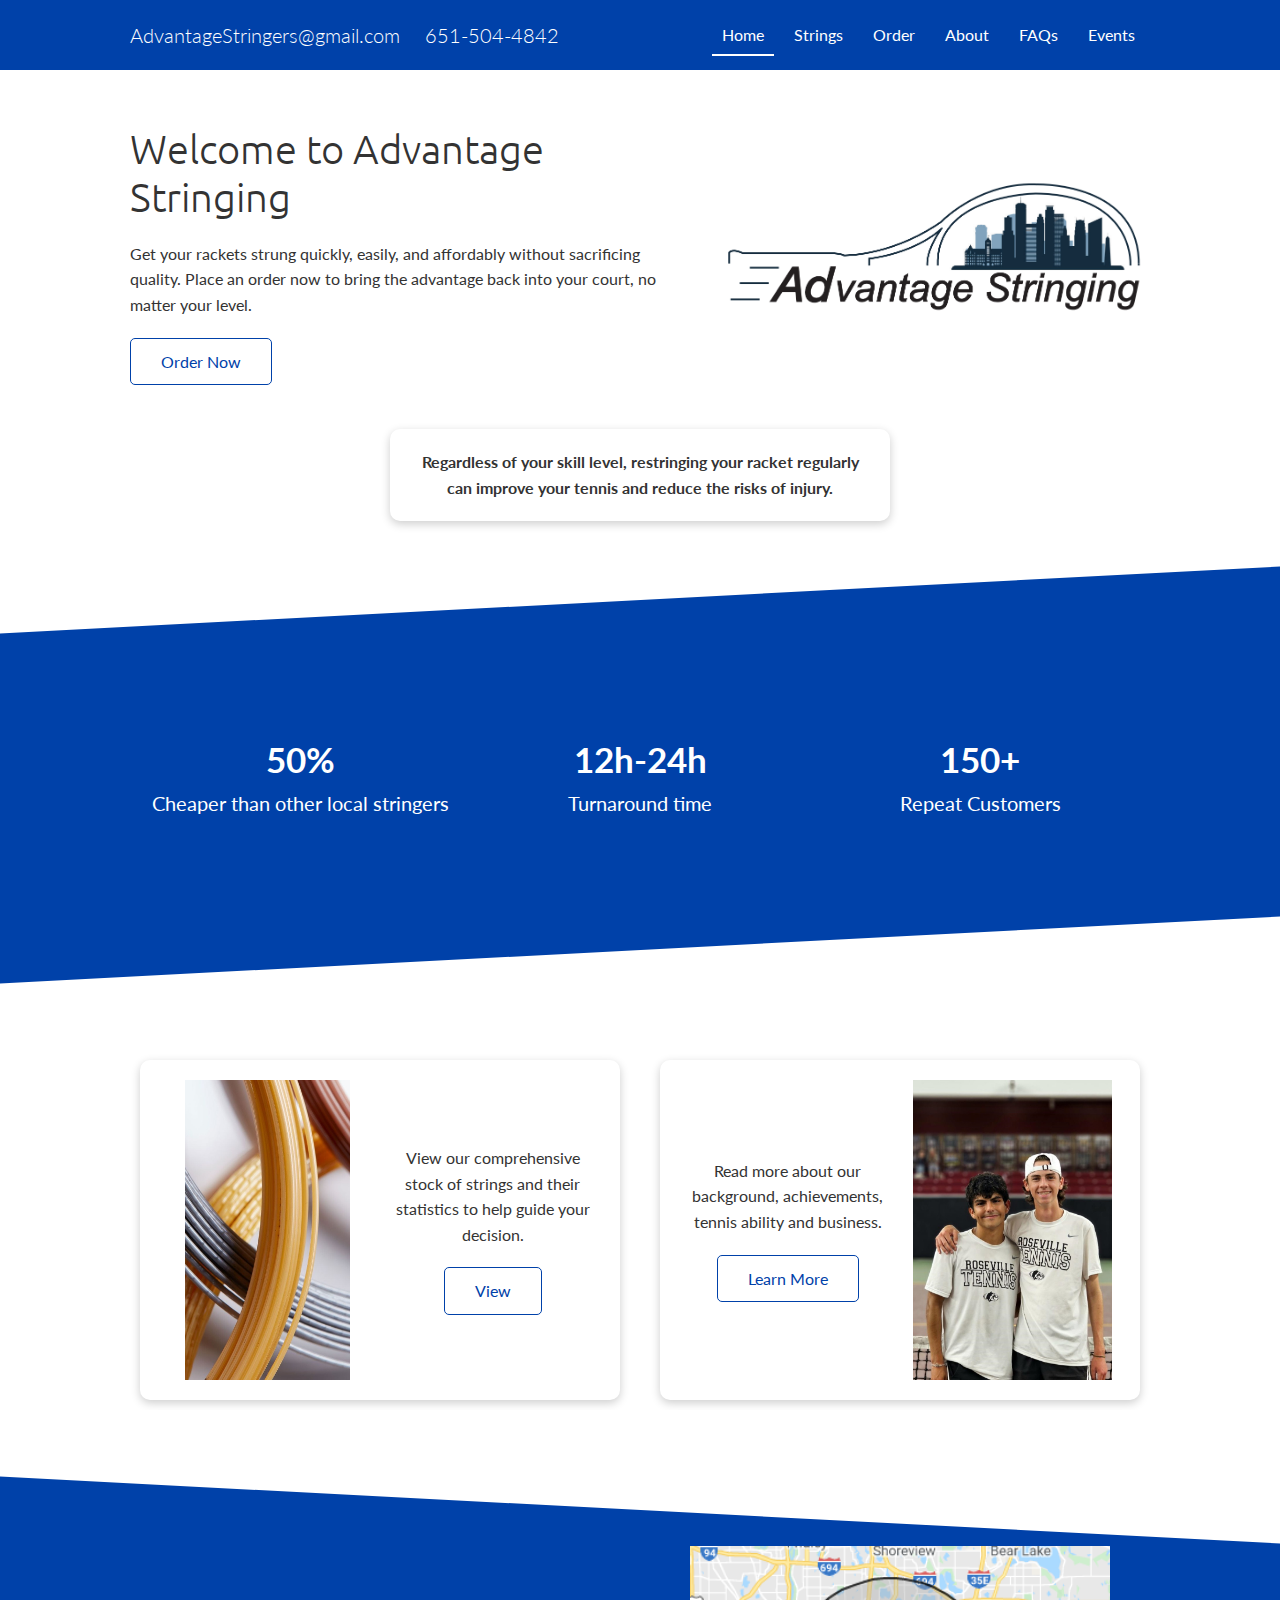
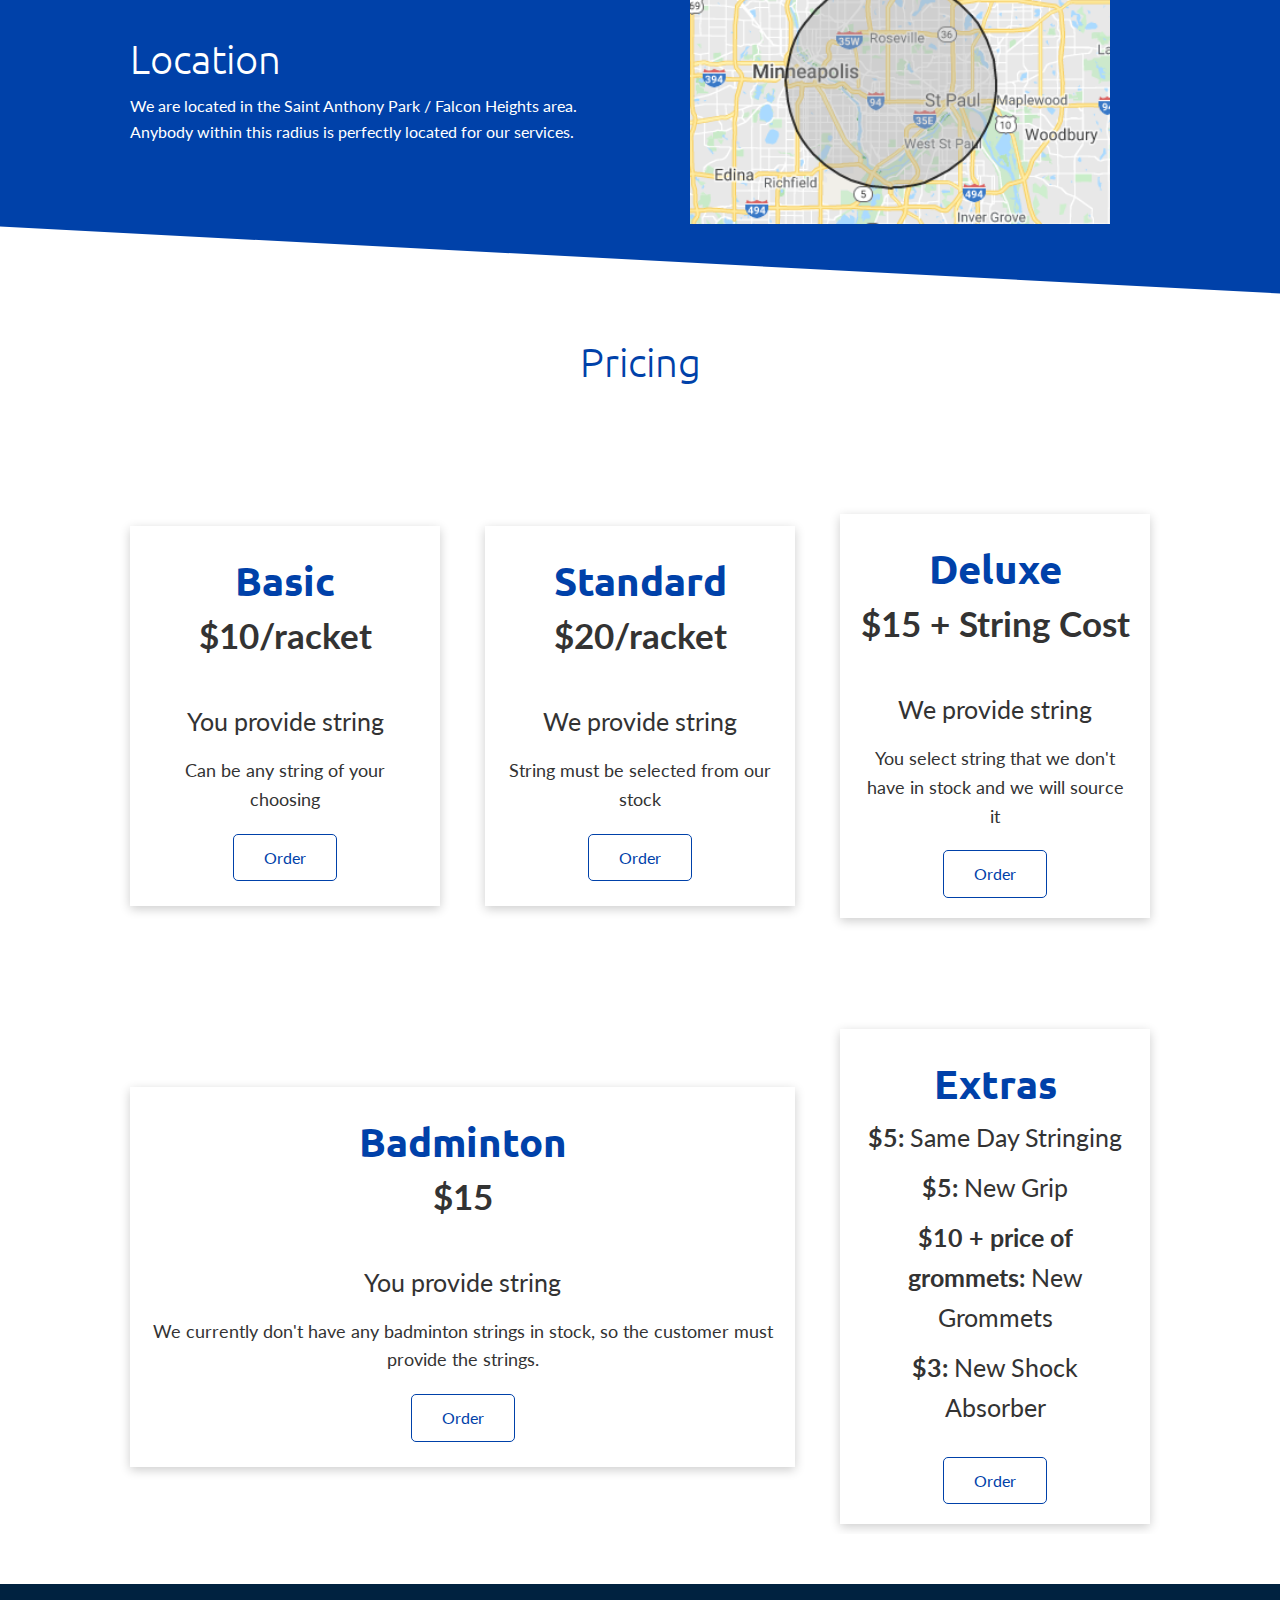
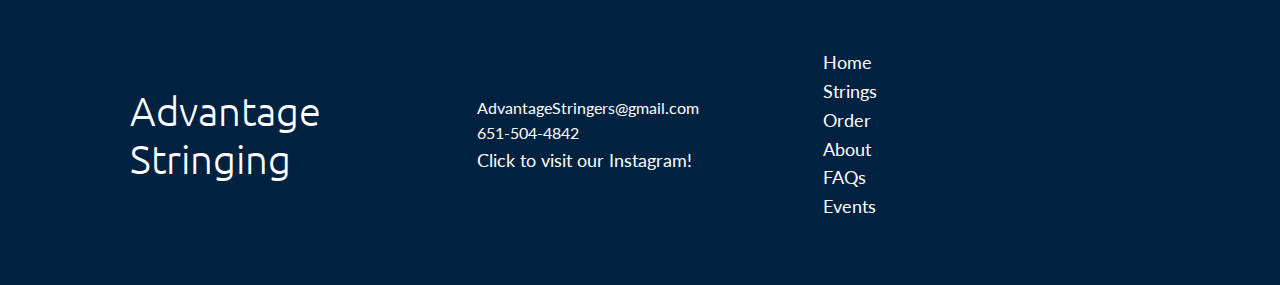
<file: index.html>
<!DOCTYPE html>
<html lang="en"> 
<head>
    <meta charset="UTF-8">
    <meta http-equiv="X-UA-Compatible" content="IE=edge">
    <meta name="viewport" content="width=device-width, initial-scale=1.0">
    <script async src="https://www.googletagmanager.com/gtag/js?id=G-WM0WZB3LWZ"></script>
    <script>
        window.dataLayer = window.dataLayer || [];
        function gtag(){dataLayer.push(arguments);}
        gtag('js', new Date());
        gtag('config', 'G-WM0WZB3LWZ');
    </script>
    <link rel="stylesheet" href="https://cdnjs.cloudflare.com/ajax/libs/font-awesome/5.15.1/css/all.min.css" integrity="sha512-+4zCK9k+qNFUR5X+cKL9EIR+ZOhtIloNl9GIKS57V1MyNsYpYcUrUeQc9vNfzsWfV28IaLL3i96P9sdNyeRssA==" crossorigin="anonymous" />
    <link href="https://fonts.googleapis.com/css2?family=Lato:wght@300&display=swap" rel="stylesheet">
    <link href="https://fonts.googleapis.com/css2?family=Ubuntu:wght@700&display=swap" rel="stylesheet">
    <link rel="stylesheet" href="final_styles.css">
    <link rel="icon" href="Images/favicon.png">
    <title>Advantage Stringing</title>
</head>
<body>
    <!-- Navbar -->
    <div class="navbar">
        <div class="container flex">
            <div class="logo">
                <div class="menu-wrap">
                    <input type="checkbox" class="toggler">
                    <div class="hamburger"><div></div></div>
                    <div class="menu">
                        <div>
                            <div>
                                <ul>
                                    <li><a href="index.html" class="underlined">Home</a></li>
                                    <li><a href="strings.html">Strings</a></li>
                                    <li><a href="order.html">Order</a></li>
                                    <li><a href="about.html">About</a></li>
                                    <li><a href="faqs.html">FAQs</a></li>
                                    <li><a href="tournaments.html">Events</a></li>
                                </ul>
                            </div>
                        </div>
                    </div>
                </div>
                <h1 class="logo-text large-font">AdvantageStringers@gmail.com</h1>
                <h1 class="logo-text large-font">651-504-4842</h1>
            </div>
            <nav>
                <ul>
                    <li><a href="index.html" class="underlined">Home</a></li>
                    <li><a href="strings.html">Strings</a></li>
                    <li><a href="order.html">Order</a></li>
                    <li><a href="about.html">About</a></li>
                    <li><a href="faqs.html">FAQs</a></li>
                    <li><a href="tournaments.html">Events</a></li>
                </ul>
            </nav>
        </div>
    </div>

    <!-- Showcase -->
    <section class="showcase">
        <div class="container grid">
            <div class="showcase-text">
                <h1 class="large-font">Welcome to Advantage Stringing</h1>
                <p class="change-text">Get your rackets strung quickly, easily, and affordably without sacrificing quality. Place an order now to bring the advantage back into your court, no matter your level.</p>
                <a href="order.html" class="blue-outline-button">Order Now</a>
            </div>
            <img src="Images/advantagelogo.png" alt="Logo Image">
        </div>
    </section>

    <!-- Blurb -->
    <section class="blurb">
        <div class="container flex">
            <div class="blurb-wrapper card centered">
                <p><b>Regardless of your skill level, restringing your racket regularly can improve your tennis and reduce the risks of injury.</b></p>
            </div>
        </div>
    </section>

    <div class="spacer"></div>

    <!-- Stats -->
    <section class="stats-container">
        <div class="container flex stats-text">
            <div class="stat-container">
                <div class="flex">
                    <i class="fas fa-tags fa-3x"></i>
                </div>
                <h3>50%</h3>
                <p class="text-secondary">Cheaper than other local stringers</p>
            </div>
            <div class="stat-container">
                <div class="flex">
                    <i class="fas fa-history fa-3x"></i>
                </div>
                <h3>12h-24h</h3>
                <p class="text-secondary">Turnaround time</p>
            </div>
            <div class="stat-container">
                <div class="flex">
                    <i class="fas fa-people-arrows fa-3x"></i>
                </div>
                <h3>150+</h3>
                <p class="text-secondary change-text">Repeat Customers</p>
            </div>
        </div>
    </section>
    
    <div class="spacer"></div>
    <div class="spacer"></div>

    <!-- Strings / About Us Showcase -->

    <section class="pages-showcase">
        <div class="container grid">
            <div class="strings-home-showcase home-showcase card">
                <div class="card-content grid">
                    <img src="Images/string-img.jpg" alt="Image of string art">
                    <div class="grid-vertical centered">
                        <p class="change-text">View our comprehensive stock of strings and their statistics to help guide your decision.</p>
                        <a href="strings.html" class="blue-outline-button">View</a>
                    </div>
                </div>
            </div>

            <div class="us-home-showcase home-showcase card">
                <div class="card-content grid">
                    <div class="grid-vertical centered">
                        <p class="change-text">Read more about our background, achievements, tennis ability and business.</p>
                        <a href="about.html" class="blue-outline-button">Learn More</a>
                    </div>
                    <img src="Images/us-s.JPG" alt="Image of us">
                </div>
            </div>
        </div>
    </section>

    <div class="spacer"></div>
    <div class="spacer"></div>

    <!-- Location -->
    <section class="location">
        <div class="container location-wrapper grid">
            <div class="text-body">
                <h1 class="large-font">Location</h1>
                <p class="change-text">
                    We are located in the Saint Anthony Park / Falcon Heights area. Anybody within this radius is perfectly located for our services.</p>
            </div>
            <img src="Images/radius.PNG" alt="Service Area">
        </div>
    </section>

    <div class="spacer"></div>

    <!-- Pricing -->
    <section class="pricing">
        <div class="container grid">
            <h1 class="pricing-header large-font">Pricing</h1>
            <div class="pricing-card centered">
                <h1 class="bolded large-font">Basic</h1>
                <h2 class="price-label bolded medium-font">$10/racket</h2>
                <p>You provide string</p>
                <p class="caption-text">Can be any string of your choosing</p>
                <a href="order.html" class="blue-outline-button">Order</a>
            </div>
            <div class="pricing-card centered">
                <h1 class="bolded large-font">Standard</h1>
                <h2 class="price-label bolded medium-font">$20/racket</h2>
                <p>We provide string</p>
                <p class="caption-text">String must be selected from our stock</p>
                <a href="order.html" class="blue-outline-button">Order</a>
            </div>
            <div class="pricing-card centered">
                <h1 class="bolded large-font">Deluxe</h1>
                <h2 class="price-label bolded medium-font">$15 + String Cost</h2>
                <p>We provide string</p>
                <p class="caption-text">You select string that we don't have in stock and we will source it</p>
                <a href="order.html" class="blue-outline-button">Order</a>
            </div>
            <div class="pricing-card centered">
                <h1 class="bolded large-font">Badminton</h1>
                <h2 class="price-label bolded medium-font">$15</h2>
                <p>You provide string</p>
                <p class="caption-text">We currently don't have any badminton strings in stock, so the customer must provide the strings.</p>
                <a href="order.html" class="blue-outline-button">Order</a>
            </div>
            <div class="pricing-card centered">
                <h1 class="bolded large-font">Extras</h1>

                <p style="margin-bottom: 10px;"><b>$5: </b>Same Day Stringing</p>
                <p style="margin-bottom: 10px;"><b>$5: </b>New Grip</p>
                <p style="margin-bottom: 10px;"><b>$10 + price of grommets: </b>New Grommets</p>
                <p style="margin-bottom: 10px;"><b>$3: </b>New Shock Absorber</p>
                <a href="order.html" class="blue-outline-button">Order</a>
            </div>
        </div>
    </section>

    <div class="spacer"></div>




    <!-- Footer -->
    <footer class="footer bg-dark py-5">
        <div class="container grid grid-3">
            <div>
                <h1 class="large-font">Advantage Stringing</h1>
            </div>

            <div>
                <p>AdvantageStringers@gmail.com</p>
                <p>651-504-4842</p>
                <p><a href="https://www.instagram.com/advantage_stringing/" target="_blank">Click to visit our Instagram!</a></p>
            </div>

            <nav>
                <ul>
                    <li><a href="index.html">Home</a></li>
                    <li><a href="strings.html">Strings</a></li>
                    <li><a href="order.html">Order</a></li>
                    <li><a href="about.html">About</a></li>
                    <li><a href="faqs.html">FAQs</a></li>
                    <li><a href="tournaments.html">Events</a></li>
                </ul>
            </nav>
            
        </div>
    </footer>
    
</body>
</html>
</file>
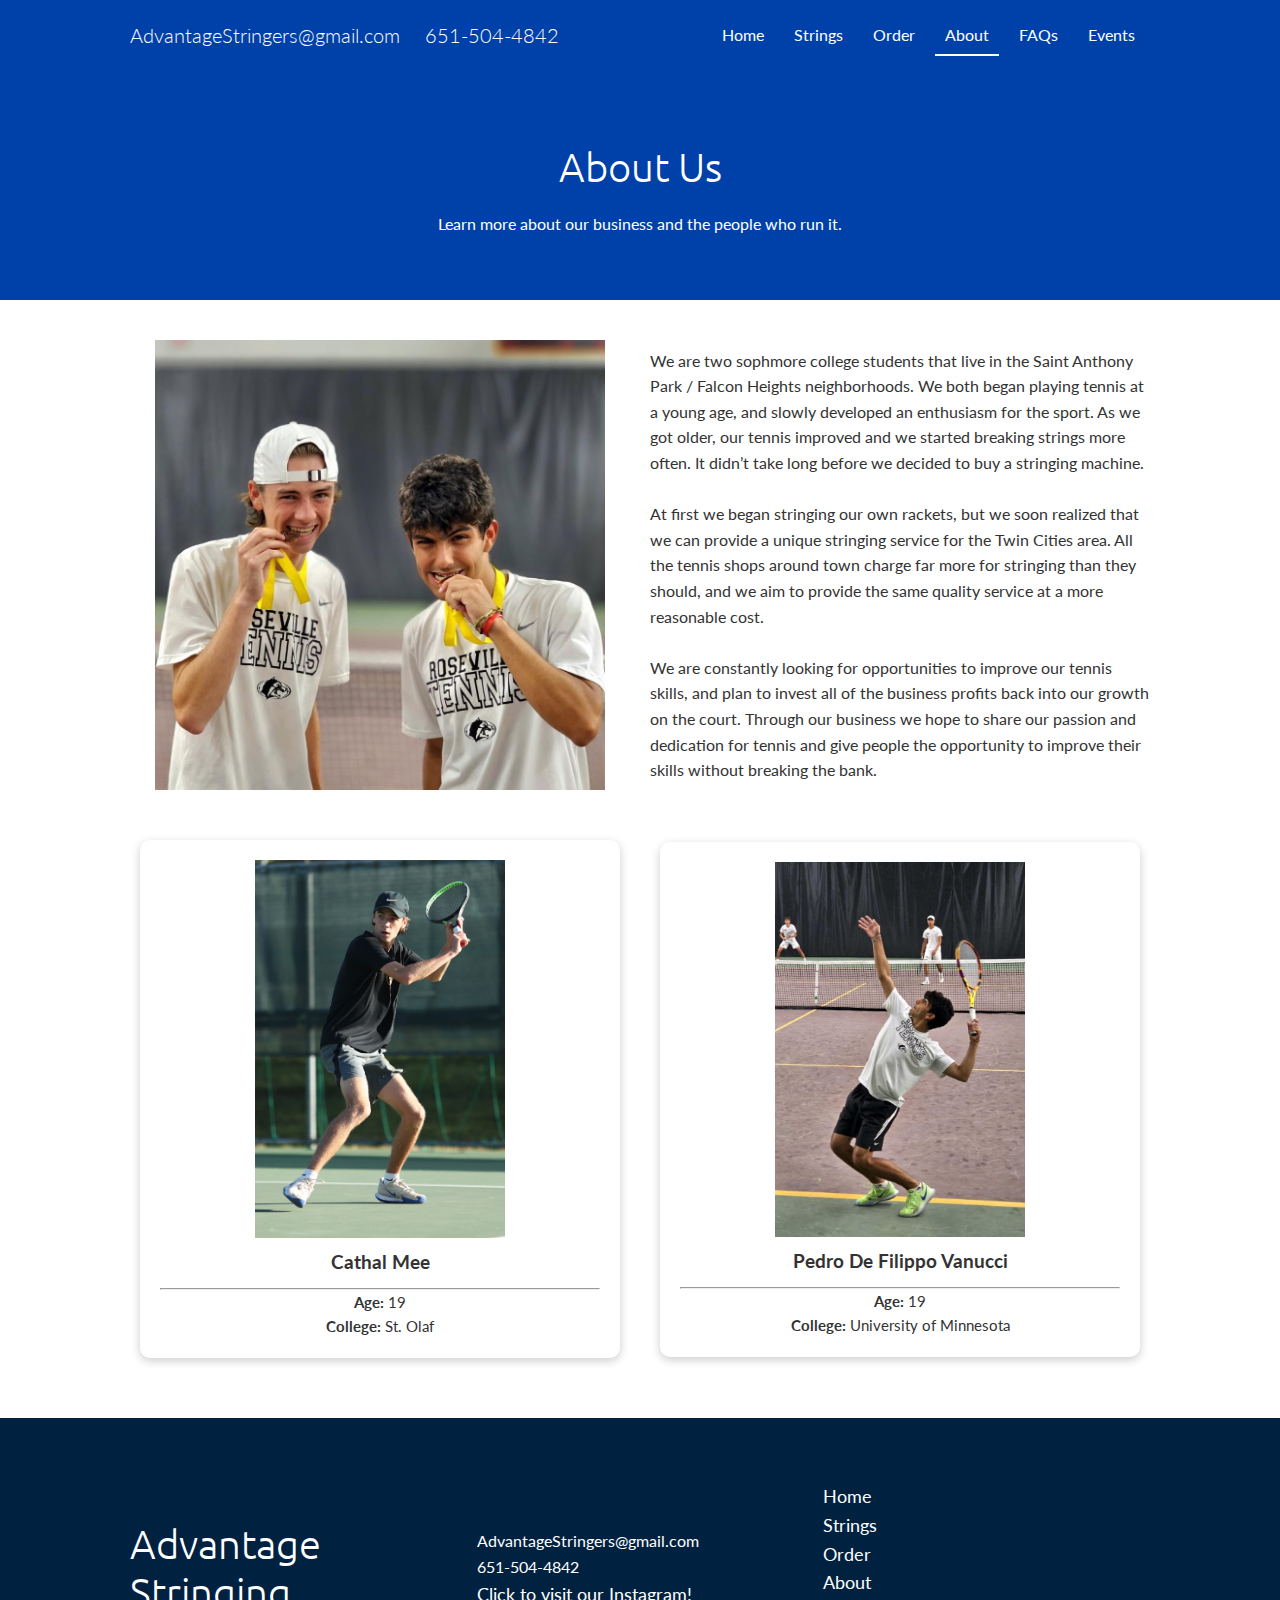
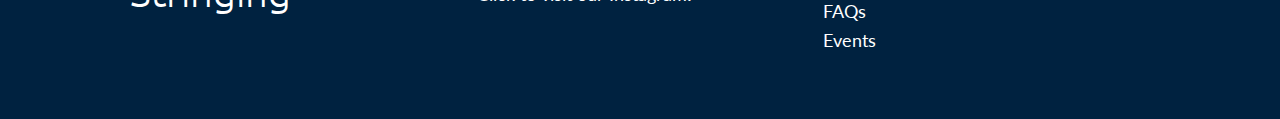
<file: about.html>
<!DOCTYPE html>
<html lang="en">
<head>
    <meta charset="UTF-8">
    <meta http-equiv="X-UA-Compatible" content="IE=edge">
    <meta name="viewport" content="width=device-width, initial-scale=1.0">
    <script async src="https://www.googletagmanager.com/gtag/js?id=G-WM0WZB3LWZ"></script>
    <script>
        window.dataLayer = window.dataLayer || [];
        function gtag(){dataLayer.push(arguments);}
        gtag('js', new Date());
        gtag('config', 'G-WM0WZB3LWZ');
    </script>
    <link rel="stylesheet" href="https://cdnjs.cloudflare.com/ajax/libs/font-awesome/5.15.1/css/all.min.css" integrity="sha512-+4zCK9k+qNFUR5X+cKL9EIR+ZOhtIloNl9GIKS57V1MyNsYpYcUrUeQc9vNfzsWfV28IaLL3i96P9sdNyeRssA==" crossorigin="anonymous" />
    <link href="https://fonts.googleapis.com/css2?family=Lato:wght@300&display=swap" rel="stylesheet">
    <link href="https://fonts.googleapis.com/css2?family=Ubuntu:wght@700&display=swap" rel="stylesheet">
    <link rel="stylesheet" href="final_styles.css">
    <link rel="icon" href="Images/favicon.png">
    <title>Advantage Stringing</title>
</head>
<body>
    <!-- Navbar -->
    <div class="navbar">
        <div class="container flex">
            <div class="logo">
                <div class="menu-wrap">
                    <input type="checkbox" class="toggler">
                    <div class="hamburger"><div></div></div>
                    <div class="menu">
                        <div>
                            <div>
                                <ul>
                                    <li><a href="index.html">Home</a></li>
                                    <li><a href="strings.html">Strings</a></li>
                                    <li><a href="order.html">Order</a></li>
                                    <li><a href="about.html" class="underlined">About</a></li>
                                    <li><a href="faqs.html">FAQs</a></li>
                                    <li><a href="tournaments.html">Events</a></li>
                                </ul>
                            </div>
                        </div>
                    </div>
                </div>
                <h1 class="logo-text large-font">AdvantageStringers@gmail.com</h1>
                <h1 class="logo-text large-font">651-504-4842</h1>
            </div>
            <nav>
                <ul>
                    <li><a href="index.html">Home</a></li>
                    <li><a href="strings.html">Strings</a></li>
                    <li><a href="order.html">Order</a></li>
                    <li><a href="about.html" class="underlined">About</a></li>
                    <li><a href="faqs.html">FAQs</a></li>
                    <li><a href="tournaments.html">Events</a></li>
                </ul>
            </nav>
        </div>
    </div>

    <!-- Showcase -->
    <section class="bio-showcase">
        <div class="bio-showcase-text grid">
            <div class="content">
                <h1 class="large-font">About Us</h1>
                <p>Learn more about our business and the people who run it.</p>
            </div>
        </div>
    </section>

    <!-- Bio Section -->
    <section class="bio">
        <div class="container grid">
            <div class="bio-img">
                <div class="flex">
                    <img src="Images/us-medal.JPG" alt="Photo of us">
                </div>
                
            </div>
            <div class="bio-text">
                <p>
                    We are two sophmore college students that live in the Saint Anthony Park / Falcon Heights neighborhoods. We both began playing tennis at a young age, and slowly developed an enthusiasm for the sport. As we got older, our tennis improved and we started breaking strings more often. It didn’t take long before we decided to buy a stringing machine.
                    <br><br>
                    At first we began stringing our own rackets, but we soon realized that we can provide a unique stringing service for the Twin Cities area. All the tennis shops around town charge far more for stringing than they should, and we aim to provide the same quality service at a more reasonable cost. 
                    <br><br>
                    We are constantly looking for opportunities to improve our tennis skills, and plan to invest all of the business profits back into our growth on the court. Through our business we hope to share our passion and dedication for tennis and give people the opportunity to improve their skills without breaking the bank.
                </div>
        </div>
    </section>

    <!-- Individual Bios Section -->

    <section class="individual-bios">

        <div class="container grid">
            <div class="card">
                <div class="flex">
                    <img src="Images/croppedCathal.JPG"></img>
                </div>
                
                <h3>Cathal Mee</h3>
                <hr>
                <p><b>Age:</b> 19</p>
                <p><b>College:</b> St. Olaf</p>

                
            </div>
            <div class="card">
                <div class="flex">
                    <img src="Images/pedro-solo.JPG"></img>
                </div>
                <h3>Pedro De Filippo Vanucci</h3>
                <hr>
                <p><b>Age:</b> 19</p>
                <p><b>College:</b> University of Minnesota</p>
            </div>
        </div>
    </section>

    <div class="spacer"></div>


    <!-- Footer -->
    <footer class="footer bg-dark py-5">
        <div class="container grid grid-3">
            <div>
                <h1 class="large-font">Advantage Stringing</h1>
            </div>

            <div>
                <p>AdvantageStringers@gmail.com</p>
                <p>651-504-4842</p>
                <p><a href="https://www.instagram.com/advantage_stringing/" target="_blank">Click to visit our Instagram!</a></p>
            </div>

            <nav>
                <ul>
                    <li><a href="index.html">Home</a></li>
                    <li><a href="strings.html">Strings</a></li>
                    <li><a href="order.html">Order</a></li>
                    <li><a href="about.html">About</a></li>
                    <li><a href="faqs.html">FAQs</a></li>
                    <li><a href="tournaments.html">Events</a></li>
                </ul>
            </nav>
            
        </div>
    </footer>
    
</body>
</html>
</file>
<file: final_styles.css>
/* variables */
/* Base Styles */
* {
  -webkit-box-sizing: border-box;
  box-sizing: border-box;
  padding: 0;
  margin: 0;
}

a {
  text-decoration: none;
  color: #333;
}

body {
  font-family: "Lato", "sans-serif";
  color: #333;
  line-height: 1.6;
}

h1,
h2 {
  font-weight: 300;
  line-height: 1.2;
  margin: 10px 0;
}

h1 {
  font-family: "Ubuntu", "sans-serif";
}

ul li {
  list-style-type: none;
}

/* Utilities */
.container {
  max-width: 1100px;
  margin: 0 auto;
  overflow: auto;
  padding: 0 40px;
}

.bolded {
  font-weight: 700;
}

.centered {
  text-align: center;
}

.text-button {
  color: #0041a9;
}

.circle-img {
  border-radius: 50%;
  -webkit-box-shadow: 0 3px 10px rgba(0, 0, 0, 0.2);
  box-shadow: 0 3px 10px rgba(0, 0, 0, 0.2);
}

.flex {
  display: -webkit-box;
  display: -ms-flexbox;
  display: flex;
  -webkit-box-pack: center;
  -ms-flex-pack: center;
  justify-content: center;
  -webkit-box-align: center;
  -ms-flex-align: center;
  align-items: center;
  height: 100%;
}

.grid,
.grid-3 {
  display: -ms-grid;
  display: grid;
  -ms-grid-columns: 1fr 1fr;
  grid-template-columns: 1fr 1fr;
  gap: 20px;
  -webkit-box-pack: center;
  -ms-flex-pack: center;
  justify-content: center;
  -webkit-box-align: center;
  -ms-flex-align: center;
  align-items: center;
  height: 100%;
}

.card,
.pricing-card {
  background-color: #fff;
  color: #333;
  border-radius: 10px;
  -webkit-box-shadow: 0 3px 10px rgba(0, 0, 0, 0.2);
  box-shadow: 0 3px 10px rgba(0, 0, 0, 0.2);
  padding: 20px;
  margin: 10px;
}

.grid-3 {
  -ms-grid-columns: 1fr 1fr 1fr;
  grid-template-columns: 1fr 1fr 1fr;
}

.blue-border {
  border: 1.5px solid #0041a9;
}

.red-border {
  border: 1.5px solid red;
}

.blue-outline-button {
  display: inline-block;
  padding: 10px 30px;
  cursor: pointer;
  background: transparent;
  color: #0041a9;
  border: 1.5px #0041a9 solid;
  border-radius: 5px;
  -webkit-transition: background-color 0.15s ease-out;
  transition: background-color 0.15s ease-out;
  margin-top: 0px;
}

.blue-outline-button:hover {
  color: #fff;
  border: 1.5px #0041a9 solid;
  -webkit-transition: background-color 0.15s ease-out;
  transition: background-color 0.15s ease-out;
  background-color: #0041a9;
  cursor: pointer;
}

.solid-blue-button {
  display: inline-block;
  padding: 12.5px 30px;
  cursor: pointer;
  background: #0041a9;
  color: #fff;
  border: none;
  border-radius: 5px;
  margin-bottom: 10px;
  margin-left: auto;
  margin-right: auto;
  margin-top: 0px;
  font-size: 14.5px;
}

.solid-blue-button:hover {
  background-color: #0058e6;
}

.form-input-field,
.form-input-field-help {
  border: 1.5px solid #fff;
  border-bottom: 1.5px solid #b4becb;
  padding: 3px;
  font-family: "Lato", "sans-serif";
  font-size: 16px;
  width: 100%;
}

.form-input-field:focus,
.form-input-field-help:focus {
  outline: none;
  border-bottom: 1.5px solid #0041a9;
}

textarea {
  border: solid 1.5px #b4becb;
  padding: 3px;
  font-family: "Lato", "sans-serif";
  font-size: 16px;
  width: 100%;
}

textarea:focus {
  outline: none;
  border: 1.5px solid #0041a9;
}

.large-font {
  font-size: 40px;
}

.medium-font {
  font-size: 35px;
}

/* Navbar */
.navbar {
  background-color: #0041a9;
  color: #fff;
  height: 70px;
}

.navbar ul {
  display: -webkit-box;
  display: -ms-flexbox;
  display: flex;
}

.navbar a {
  padding: 10px;
  margin: 0 5px;
  color: #fff;
}

.navbar a:hover {
  border-bottom: 2px #fff solid;
}

.navbar .flex {
  -webkit-box-pack: justify;
  -ms-flex-pack: justify;
  justify-content: space-between;
}

.navbar h1 {
  font-family: "Lato", "sans-serif";
  font-size: 20px;
  margin-right: 25px;
}

.underlined {
  border-bottom: 2px #fff solid;
}

.spacer {
  height: 50px;
}

.med-spacer {
  height: 12.5px;
}

.small-spacer {
  height: 5px;
}

.logo {
  display: -webkit-box;
  display: -ms-flexbox;
  display: flex;
}

/* Footer */
.footer {
  padding: 4rem 0;
  color: #fff;
}

.footer a {
  color: #fff;
  margin: 10px 0;
  font-size: 18px;
}

.footer .social a {
  margin: 0 10px;
}

.bg-dark {
  background-color: #002240;
}

.dialog-main h1,
.complete-dialog h1,
.help-dialog h1,
.string-dialog h1 {
  color: #0041a9;
  text-align: center;
}

.dialog-main p,
.complete-dialog p,
.help-dialog p,
.string-dialog p {
  font-size: 20px;
  text-align: center;
}

.dialog-main .dialog-form,
.complete-dialog .dialog-form,
.help-dialog .dialog-form,
.string-dialog .dialog-form,
.string-dialog .string-dialog-form,
.complete-dialog .complete-dialog-form,
.help-dialog .help-dialog-form {
  width: 80%;
  margin-left: auto;
  margin-right: auto;
}

/* Complete Dialog */
.complete-dialog .complete-dialog-form .form-input-field {
  margin-bottom: 20px;
}

.complete-dialog .grid {
  width: 100%;
  -webkit-box-pack: center;
  -ms-flex-pack: center;
  justify-content: center;
  -webkit-justify-content: center;
}

.complete-dialog .solid-blue-button {
  margin-top: 10px;
}

.complete-dialog .completing-order-screen {
  display: none;
}

.complete-dialog .order-complete-screen {
  display: none;
}

.complete-dialog .order-complete-screen p {
  margin-bottom: 20px;
}

/* Help Dialog */
.help-dialog .grid {
  width: 100%;
  -webkit-box-pack: center;
  -ms-flex-pack: center;
  justify-content: center;
  grid-template-columns: 1fr 1fr;
}

.help-dialog .solid-blue-button {
  margin-top: 10px;
}

.help-dialog .sending-screen {
  display: none;
  height: 252.78px;
}

.help-dialog .sending-screen p {
  margin-top: 30px;
}

.help-dialog .finished-screen {
  display: none;
}

.help-dialog-form .form-input-field-help {
  margin-bottom: 20px;
}

.finished-screen .solid-blue-button {
  margin-top: 30px;
}

/* Dialog loading animation */
.circular {
  height: 100px;
  width: 100px;
  position: relative;
  margin-left: auto;
  margin-right: auto;
}

.circular .inner {
  position: absolute;
  z-index: 6;
  top: 50%;
  left: 50%;
  height: 80px;
  width: 80px;
  margin: -40px 0 0 -40px;
  background: #fff;
  border-radius: 100%;
}

.circular .bar {
  position: absolute;
  height: 100%;
  width: 100%;
  background: #fff;
  border-radius: 100%;
  clip: rect(0px, 100px, 100px, 50px);
}

.circle .bar .progress {
  position: absolute;
  height: 100%;
  width: 100%;
  border-radius: 100%;
  clip: rect(0px, 50px, 100px, 0px);
  background: #0041a9;
}

.circle .left .progress {
  z-index: 1;
  -webkit-animation: left 1s linear both;
  animation: left 1s linear both;
}

.circle .right {
  -webkit-transform: rotate(180deg);
  transform: rotate(180deg);
  z-index: 3;
}

.circle .right .progress {
  -webkit-animation: right 1s linear both;
  animation: right 1s linear both;
  -webkit-animation-delay: 1s;
  animation-delay: 1s;
}

/* Animations */
@-webkit-keyframes wave {
  from {
    top: 70px;
    -webkit-transform: rotate(0deg);
    transform: rotate(0deg);
  }
  to {
    top: 70px;
    -webkit-transform: rotate(720deg);
    transform: rotate(720deg);
  }
}
@keyframes wave {
  from {
    top: 70px;
    -webkit-transform: rotate(0deg);
    transform: rotate(0deg);
  }
  to {
    top: 70px;
    -webkit-transform: rotate(720deg);
    transform: rotate(720deg);
  }
}

@-webkit-keyframes fill {
  from {
    top: 70px;
    -webkit-transform: translateX(0%) rotate(0deg);
    transform: translateX(0%) rotate(0deg);
  }
  to {
    top: -50px;
    -webkit-transform: translateX(15%) rotate(360deg);
    transform: translateX(15%) rotate(360deg);
  }
}

@keyframes fill {
  from {
    top: 70px;
    -webkit-transform: translateX(0%) rotate(0deg);
    transform: translateX(0%) rotate(0deg);
  }
  to {
    top: -50px;
    -webkit-transform: translateX(15%) rotate(360deg);
    transform: translateX(15%) rotate(360deg);
  }
}

@-webkit-keyframes blue-line {
  from {
    -webkit-transform: translateX(-100%);
    transform: translateX(-100%);
  }
  to {
    -webkit-transform: translateX(0%);
    transform: translateX(0%);
  }
}

@keyframes blue-line {
  from {
    -webkit-transform: translateX(-100%);
    transform: translateX(-100%);
  }
  to {
    -webkit-transform: translateX(0%);
    transform: translateX(0%);
  }
}

@-webkit-keyframes slideInLeftStats {
  0% {
    -webkit-transform: translateX(-100%) skewY(-3deg);
    transform: translateX(-100%) skewY(-3deg);
    opacity: 0.5;
  }
  100% {
    -webkit-transform: translateX(0) skewY(-3deg);
    transform: translateX(0) skewY(-3deg);
    opacity: 1;
  }
}

@keyframes slideInLeftStats {
  0% {
    -webkit-transform: translateX(-100%) skewY(-3deg);
    transform: translateX(-100%) skewY(-3deg);
    opacity: 0.5;
  }
  100% {
    -webkit-transform: translateX(0) skewY(-3deg);
    transform: translateX(0) skewY(-3deg);
    opacity: 1;
  }
}

@-webkit-keyframes slideInLeft {
  0% {
    -webkit-transform: translateX(-100%);
    transform: translateX(-100%);
  }
  100% {
    -webkit-transform: translateX(0);
    transform: translateX(0);
  }
}

@keyframes slideInLeft {
  0% {
    -webkit-transform: translateX(-100%);
    transform: translateX(-100%);
  }
  100% {
    -webkit-transform: translateX(0);
    transform: translateX(0);
  }
}

@-webkit-keyframes slideInRight {
  0% {
    -webkit-transform: translateX(100%);
    transform: translateX(100%);
  }
  100% {
    -webkit-transform: translateX(0);
    transform: translateX(0);
  }
}

@keyframes slideInRight {
  0% {
    -webkit-transform: translateX(100%);
    transform: translateX(100%);
  }
  100% {
    -webkit-transform: translateX(0);
    transform: translateX(0);
  }
}

@-webkit-keyframes slideInRightLocation {
  0% {
    -webkit-transform: translateX(100%) skewY(3deg);
    transform: translateX(100%) skewY(3deg);
    opacity: 0.5;
  }
  100% {
    -webkit-transform: translateX(0) skewY(3deg);
    transform: translateX(0) skewY(3deg);
    opacity: 1;
  }
}

@keyframes slideInRightLocation {
  0% {
    -webkit-transform: translateX(100%) skewY(3deg);
    transform: translateX(100%) skewY(3deg);
    opacity: 0.5;
  }
  100% {
    -webkit-transform: translateX(0) skewY(3deg);
    transform: translateX(0) skewY(3deg);
    opacity: 1;
  }
}

@-webkit-keyframes fadeIn {
  0% {
    opacity: 0;
  }
  100% {
    opacity: 1;
  }
}

@keyframes fadeIn {
  0% {
    opacity: 0;
  }
  100% {
    opacity: 1;
  }
}

@-webkit-keyframes right {
  100% {
    -webkit-transform: rotate(180deg);
    transform: rotate(180deg);
  }
}

@keyframes right {
  100% {
    -webkit-transform: rotate(180deg);
    transform: rotate(180deg);
  }
}

@-webkit-keyframes left {
  100% {
    -webkit-transform: rotate(180deg);
    transform: rotate(180deg);
  }
}

@keyframes left {
  100% {
    -webkit-transform: rotate(180deg);
    transform: rotate(180deg);
  }
}

/* Showcase */
.showcase {
  height: 300px;
  position: relative;
  margin-top: 30px;
}

.showcase .grid,
.showcase .grid-3 {
  -ms-grid-columns: 55% auto;
  grid-template-columns: 55% auto;
  gap: 30px;
}

.showcase img {
  width: 100%;
}

.showcase p {
  margin: 20px 0;
}

.skyline-bg img {
  width: 1000px;
  margin-top: -120px;
}

/* Blurb */
.blurb {
  height: 150px;
  -webkit-animation: 1s ease-in 0s 1 fadeIn;
  animation: 1s ease-in 0s 1 fadeIn;
}

.blurb .blurb-wrapper {
  width: 500px;
}

/* Stats */

.stats-container {
  transform: skewY(-3deg);
  height: 350px;
  background-color: #0041a9;
}

.stats-container h3 {
  text-align: center;
  font-size: 35px;
}

.stats-container p {
  text-align: center;
  font-size: 20px;
}

.stats-text {
  transform: skewY(3deg);
}

.stat-container {
  color: #fff;
  width: 100%;
}

/* Pages Showcase */
.pages-showcase img {
  max-height: 300px;
  max-width: 200px;
  -ms-grid-column-align: center;
  justify-self: center;
}

.pages-showcase .home-showcase .grid,
.pages-showcase .home-showcase .grid-3 {
  gap: 10px;
}

.pages-showcase .blue-outline-button {
  margin-top: 20px;
}

.strings-home-showcase {
  -webkit-animation: 1s ease-out 0s 1 slideInLeft;
  animation: 1s ease-out 0s 1 slideInLeft;
}

.us-home-showcase {
  -webkit-animation: 1s ease-out 0s 1 slideInRight;
  animation: 1s ease-out 0s 1 slideInRight;
}

/* Location */
.location {
  background-color: #0041a9;
  color: #fff;
  -webkit-transform: skewY(3deg);
  transform: skewY(3deg);
  height: 350px;
  -webkit-box-pack: center;
  -ms-flex-pack: center;
  justify-content: center;
  -webkit-animation: 1s ease-out 0s 1 slideInRightLocation;
  animation: 1s ease-out 0s 1 slideInRightLocation;
}

.location .location-wrapper {
  -webkit-transform: skewY(-3deg);
  transform: skewY(-3deg);
  -ms-grid-column-align: center;
  justify-self: center;
}

.location .grid {
  justify-items: center;
}

.location img {
  height: auto;
  width: 420px;
}

/* Pricing */
.pricing {
  height: auto;
}

.pricing h1 {
  color: #0041a9;
}

.pricing .price-label {
  margin-bottom: 45px;
}

.pricing p {
  font-size: 25px;
}

.pricing .flex {
  gap: 18px;
}

.pricing .blue-outline-button {
  margin-top: 20px;
}

.pricing .grid {
  -ms-grid-rows: 0.2fr 1fr 1fr;
  grid-template-rows: 0.2fr 1fr 1fr;
  -ms-grid-columns: 1fr 1fr 1fr;
  grid-template-columns: 1fr 1fr 1fr;
  justify-items: center;
  -webkit-box-align: center;
  -ms-flex-align: center;
  align-items: center;
  width: 100%;
  gap: 45px;
}

.pricing .grid > *:first-child {
  -ms-grid-column: 1;
  -ms-grid-column-span: 3;
  grid-column: 1 / span 3;
}
.pricing .grid > *:nth-child(5) {
  -ms-grid-column: 1;
  -ms-grid-column-span: 2;
  grid-column: 1 / span 2;
}

.pricing .caption-text {
  font-size: 18px;
  margin-top: 15px;
}

.pricing-card {
  border-radius: 0px;
  width: 100%;
  min-height: 380px;
}

/* Strings */
.strings-showcase {
  background-color: #0041a9;
  height: 300px;
  color: #fff;
}

.strings-showcase p {
  margin: 20px 0;
}

.strings .grid,
.strings .grid-3 {
  margin-top: 50px;
  margin-bottom: 50px;
  gap: 10px;
  -ms-grid-columns: 1fr 1fr 1fr 1fr;
  grid-template-columns: 1fr 1fr 1fr 1fr;
  -ms-grid-rows: 1fr 1fr;
  grid-template-rows: 1fr 1fr;
  justify-items: center;
}

.strings img {
  display: block;
  max-width: 180px;
  max-height: 180px;
  margin-left: auto;
  margin-right: auto;
}

.strings .card,
.strings .pricing-card {
  width: 90%;
  min-height: 590px;
  margin-bottom: 20px;
  margin-top: 20px;
  background-color: transparent;
  -webkit-perspective: 1000px;
  perspective: 1000px;
}

.strings .other-string-card {
  display: none;
}

.strings .card-inner {
  position: relative;
  width: 100%;
  height: 100%;
  text-align: center;
  -webkit-transition: -webkit-transform 0.8s;
  transition: -webkit-transform 0.8s;
  transition: transform 0.8s;
  transition: transform 0.8s, -webkit-transform 0.8s;
  -webkit-transform-style: preserve-3d;
  transform-style: preserve-3d;
}


.hover_effect {
  -webkit-transform: rotateY(180deg);
  transform: rotateY(180deg);
}

.strings .front,
.strings .back {
  position: absolute;
  width: 100%;
  height: 100%;
  -webkit-backface-visibility: hidden;
  /* Safari */
  backface-visibility: hidden;
}

.strings .back {
  -webkit-transform: rotateY(180deg);
  transform: rotateY(180deg);
}

.strings hr {
  margin-top: 10px;
  margin-bottom: 10px;
}

.strings h1 {
  text-align: center;
  font-size: 25px;
}

.strings h2 {
  font-size: 19px;
  text-align: center;
}

.strings p {
  margin-bottom: 10px;
}

.strings .flex {
  height: auto;
}

.flip-icon {
  color: #0041a9;
  margin-top: 20px;
}

.flip-icon > div > div:hover {
  cursor: pointer;
}

.flip-icon > div > div {
  display: flex;
  gap: 10px;
}

.front-flip-icon .flex {
  justify-content: end;
  -webkit-justify-content: flex-end;
}
.back-flip-icon .flex {
  justify-content: start;
  -webkit-justify-content: flex-start;
}

.flip-icon p {
  margin-bottom: 0px;
  font-size: 16px;
}

.front-flip-icon i {
  transform: rotate(45deg);
  font-size: 25px;
}

.back-flip-icon i {
  transform: rotate(-45deg);
  font-size: 25px;
}


.bio-showcase,
.order-showcase {
  background-color: #0041a9;
  height: 230px;
  color: #fff;
  padding-top: 20px;
}

.bio-showcase .grid,
.order-showcase .grid {
  -ms-grid-columns: 1fr;
  grid-template-columns: 1fr;
}

.bio-showcase h1,
.order-showcase h1 {
  text-align: center;
}

.bio-showcase p {
  margin: 20px auto;
  text-align: center;
  width: 80%;
}

.order-showcase p {
  margin: 20px auto;
  text-align: center;
  width: 50%;
} 

.bio {
  height: auto;
  margin-top: 40px;
  margin-bottom: 40px;
}

.bio img {
  width: 90%;
}

.individual-bios img {
  width: 250px;
  margin-left: auto;
  margin-right: auto;
}

.individual-bios h3 {
  text-align: center;
  margin: 10px 0;
}

.individual-bios p {
  text-align: center;
  font-size: 15px;
}

.events h3 {
  margin-top: 10px;
  margin-bottom: 10px;
}

.events .smallText {
  font-size: 14px;
}

.events .largeText {
  font-size: 18px;
}

.events .solid-blue-button {
  margin-top: 15px;
}

.events .spacer {
  height: 15px;
}

.event-registration input {
  margin-top: 20px;
}

.event-registration {
  margin-left: auto;
  margin-right: auto;
}

.event-registration .solid-blue-button {
  margin-top: 20px;
}

.event-registration .top-margin {
  margin-top: 15px;
}

.event-registration .smallText {
  font-size: 13px;
}

/* Order Page */
.order-page-content {
  height: 450px;
  margin-top: -200px;
}

.tooltip {
  position: relative;
}

/* Tooltip text */
.tooltip .tooltip-text {
  font-family: "Lato", "sans-serif";
  visibility: hidden;
  width: 90px;
  background-color: #333;
  color: #fff;
  text-align: center;
  padding: 5px 0;
  border-radius: 6px;
  /* Position the tooltip text - see examples below! */
  position: absolute;
  z-index: 1;
  top: -5px;
  left: 150%;
}

/* Show the tooltip text when you mouse over the tooltip container */
.tooltip:hover .tooltip-text {
  visibility: visible;
}

.tooltip .tooltip-text::after {
  content: " ";
  position: absolute;
  top: 50%;
  right: 100%;
  /* To the left of the tooltip */
  margin-top: -5px;
  border-width: 5px;
  border-style: solid;
  border-color: transparent black transparent transparent;
}

/* Page grid */
.order-page-grid {
  display: -ms-grid;
  display: grid;
  -ms-grid-columns: 1fr 1fr 1fr;
  grid-template-columns: 1fr 1fr 1fr;
  gap: 10px;
  height: 450px;
}

.order-page-grid > *:first-child {
  -ms-grid-column: 1;
  -ms-grid-column-span: 2;
  grid-column: 1 / span 2;
}

/* Racket Info Section */
.racket-info-section {
  border: 2px solid silver;
  border-top: 0px;
}

/* Box Header */
.racket-info-header {
  color: #fff;
  background: #2e2e2e;
  height: 70px;
}

/* Box Content */
.racket-info .grid {
  gap: 5px;
  -ms-grid-columns: 1fr;
  grid-template-columns: 1fr;
  grid-template-rows: 70px 1fr 0.1fr;
}

.string-provider-selector {
  width: 100%;
  height: 100%;
}

.string-provider-selector p {
  font-size: 14px;
  font-weight: 700;
  padding: 3px;
}

.selector-grid {
  display: -ms-grid;
  display: grid;
  -ms-grid-columns: 1fr 1fr;
  grid-template-columns: 1fr 1fr;
  -webkit-box-pack: center;
  -ms-flex-pack: center;
  justify-content: center;
  -webkit-box-align: center;
  -ms-flex-align: center;
  align-items: center;
  height: 100px;
  width: 95%;
  margin-left: auto;
  margin-right: auto;
  gap: 5px;
}

.string-provider-btn {
  border: 1.5px solid silver;
  height: 100%;
  width: 100%;
}

.string-provider-btn:hover {
  color: #fff;
  -webkit-transition: background-color 0.5s ease-in-out;
  transition: background-color 0.5s ease-in-out;
  background-color: #0041a9;
  cursor: pointer;
}

.racket-form-grid {
  display: -ms-grid;
  display: grid;
  -ms-grid-columns: 1fr 1fr;
  grid-template-columns: 1fr 1fr;
  -ms-grid-rows: 1fr;
  grid-template-rows: 1fr;
  gap: 20px;
  -webkit-box-pack: center;
  -ms-flex-pack: center;
  justify-content: center;
  height: 100%;
}

.racket-form-wrapper {
  width: 100%;
}

.racket-info-form {
  width: 90%;
  margin: auto;
  height: 100%;
}

.racket-form-wrapper .grid {
  -ms-grid-columns: 1fr;
  grid-template-columns: 1fr;
  -ms-grid-rows: 0.25fr 0.25fr 0.5fr;
  grid-template-rows: 0.25fr 0.25fr 0.5fr;
  height: 300px;
}

.select-string-wrapper {
  border: 2px solid #333;
  height: 150px;
  width: 90%;
  margin: auto;
}

.select-string-wrapper .blue-outline-button {
    margin: 20px 0;
}

.select-string-wrapper .flex {
  flex-direction: column;
  gap: 10px;
}

/* String Form */
.order-page-content .string-selector .grid {
  -ms-grid-rows: 1fr 1fr;
  grid-template-rows: 1fr 1fr;
  gap: 20px;
  height: 100%;
}

.order-page-content .string-selector .form-input-field {
  width: 50%;
  margin-top: 15px;
}

.order-page-content .string-selector p {
  font-size: 20px;
}

.order-page-content .string-selector .flex {
  gap: 10px;
  display: none;
}

.string-selector i:hover {
  cursor: pointer;
}

/* Order Info Section */
.order-info {
  height: 100%;
}

.order-info .grid {
  -ms-grid-columns: 1fr;
  grid-template-columns: 1fr;
  -ms-grid-rows: 1fr;
  grid-template-rows: 70px auto auto 0.1fr;
  gap: 5px;
}

.order-info-section {
  border: 2px solid silver;
  border-top: 0px;
}

/* Box Header */
.order-info-header {
  color: #333;
  background: #b8b8b8;
}

.order-info .order-info-header {
  height: 70px;
}

/* Box Content */
.order-info-content {
  width: 95%;
  margin: auto;
  height: 200px;
}

.order-info-wrapper {
  width: 100%;
  height: 200px;
}

.order-info-content .order-summary-list {
  max-height: 200px;
  overflow-y: auto;
}

.order-info-wrapper .spacer {
  height: 12.5px;
}

.order-info-wrapper .small-spacer {
  height: 5px;
}

.order-info-wrapper p {
  font-size: 14.5px;
}

.order-info .total {
  height: 30px;
  -ms-flex-item-align: center;
  -ms-grid-row-align: center;
  align-self: center;
  -ms-grid-column-align: center;
  justify-self: center;
  width: 95%;
}

#racketItem1 {
  display: none;
}

.racket-item .flex {
  -webkit-box-pack: left;
  -ms-flex-pack: left;
  justify-content: left;
  gap: 5px;
}

.racket-item i:hover {
  cursor: pointer;
}

.order-info .small-header {
  font-size: 20px;
}

#noRacketFiller i {
  margin-top: 10px;
  margin-bottom: 10px;
}

/* Help Section */
.order-help .card,
.order-help .pricing-card {
  width: 60%;
  margin-left: auto;
  margin-right: auto;
}

.order-help .blue-outline-button {
  margin-top: 15px;
}

.mystery-dialog-form .form-input-field {
  margin-bottom: 20px;
}

.other-form .solid-blue-button {
  margin-top: 10px;
}

/* xxx */
.order-help {
  margin-top: -350px;
  background-color: #001220;
}

/* Hamburger Menu */

/* MENU STYLES */
.menu-wrap {
  display: none;
  z-index: 1;
}

.menu-wrap .toggler {
  display: none;
  position: absolute;
  top: 0;
  left: 0;
  z-index: 2;
  cursor: pointer;
  width: 50px;
  height: 50px;
  opacity: 0;
}

.menu-wrap .hamburger {
  position: absolute;
  top: 0;
  left: 0;
  z-index: 1;
  width: 60px;
  height: 60px;
  padding: 1rem;
  background: var(--primary-color);
  display: flex;
  align-items: center;
  justify-content: center;
}

/* Hamburger Line */
.menu-wrap .hamburger > div {
  position: relative;
  flex: none;
  width: 100%;
  height: 2px;
  background: #fff;
  display: flex;
  align-items: center;
  justify-content: center;
  transition: all 0.4s ease;
}

/* Hamburger Lines - Top & Bottom */
.menu-wrap .hamburger > div::before,
.menu-wrap .hamburger > div::after {
  content: "";
  position: absolute;
  z-index: 1;
  top: -10px;
  width: 100%;
  height: 2px;
  background: inherit;
}

/* Moves Line Down */
.menu-wrap .hamburger > div::after {
  top: 10px;
}

/* Toggler Animation */
.menu-wrap .toggler:checked + .hamburger > div {
  transform: rotate(135deg);
}

/* Turns Lines Into X */
.menu-wrap .toggler:checked + .hamburger > div:before,
.menu-wrap .toggler:checked + .hamburger > div:after {
  top: 0;
  transform: rotate(90deg);
}

/* Rotate On Hover When Checked */
.menu-wrap .toggler:checked:hover + .hamburger > div {
  transform: rotate(225deg);
}

/* Show Menu */
.menu-wrap .toggler:checked ~ .menu {
  visibility: visible;
}

.menu-wrap .toggler:checked ~ .menu > div {
  transform: scale(1);
  transition-duration: 0.75s;
}

.menu-wrap .toggler:checked ~ .menu > div > div {
  opacity: 1;
  transition: opacity 0.4s ease 0.4s;
}

.menu-wrap .menu {
  position: fixed;
  top: 0;
  left: 0;
  width: 100%;
  height: 100%;
  visibility: hidden;
  overflow: hidden;
  display: flex;
  align-items: center;
  justify-content: center;
  color: #333;
}

.menu-wrap .menu > div {
  background: rgba(24, 39, 51, 0.85);
  border-radius: 50%;
  width: 200vw;
  height: 200vw;
  display: flex;
  flex: none;
  align-items: center;
  justify-content: center;
  transform: scale(0);
  transition: all 0.4s ease;
}

.menu-wrap .menu > div > div {
  text-align: center;
  max-width: 90vw;
  max-height: 100vh;
  opacity: 0;
  transition: opacity 0.4s ease;
}

.menu-wrap .menu > div > div > ul > li {
  list-style: none;
  color: #fff;
  font-size: 20px;
  padding: 10px;
}

.menu-wrap .menu > div > div > ul > li > a {
  color: #fff;
  text-decoration: none;
  transition: color 0.4s ease;
}

.menu-wrap .menu > div > div > ul > li > a:hover {
  border-bottom: 2px #fff solid;
}

/*# sourceMappingURL=styles.css.map */

.tournament-note {
  text-align: center;
  margin-bottom: 30px;
}

.faqs .grid {
  grid-template-columns: 1fr;
  grid-template-rows: auto;
}

.faqs .help-dialog .grid {
  grid-template-columns: 1fr 1fr;
}

.faqs .question-wrapper {
  width: 100%;
  background-color: #e6e6e6;
  padding: 15px;
  margin-bottom: 10px;
}

.faqs .question-wrapper .question-title {
  margin-bottom: 10px;
  font-weight: 700;
  font-size: 22px;
}

.faqs .question-wrapper .question-answer {
  font-size: 18px;
}

.faqs .card {
  width: 60%;
  margin-left: auto;
  margin-right: auto;
}

.faqs .blue-outline-button {
  margin-top: 15px;
}


#ex1 p,
#noRacketsError p {
  text-align: center;
}

#ex1 .flex,
#noRacketsError .flex {
  margin-top: 25px;
}

#customerProvideStringDialog .error,
#asProvideStringDialog .error {
background-color: rgb(212, 18, 18);
height: auto;
color: #fff;
width: 100%;
margin-top: 10px;
border-radius: 5px;
padding: 5px;
display: none;
}


#customerProvideStringDialog h1,
#asProvideStringDialog h1 {
  color: #0041a9;
  text-align: center;
}

#customerProvideStringDialog p,
#asProvideStringDialog p {
  font-size: 20px;
  text-align: center;
}

#customerProvideStringDialog .grid {
  grid-template-columns: 1fr;
  grid-template-rows: auto;
  gap: 20px;
  margin: 20px 0;
}

#customerProvideStringDialog .select-mains,
#customerProvideStringDialog .select-crosses {
  display: -ms-grid;
  display: grid;
  -ms-grid-columns: 1fr 1fr;
  grid-template-columns: 1fr 1fr;
  gap: 10px;
  -webkit-box-pack: center;
  -ms-flex-pack: center;
  justify-content: center;
  -webkit-box-align: center;
  -ms-flex-align: center;
  align-items: center;
  height: 100%;
}

.type-label {
  font-weight: 700;
  font-size: 23px;
  margin-bottom: -8px;
  margin-top: 10px;
}

#asProvideStringDialog .grid {
  grid-template-columns: 1fr;
  grid-template-rows: auto;
}


.string-carousel .flex {
  width: fit-content;
}

.string-carousel {
  height: 395px;
  overflow-x: scroll;
  width: 100%;
}

@keyframes slider {
  0% {
      left: 0;
  }
  20% {
      left: 0;
  }
  25% {
      left: -225px;
  }
  45% {
      left: -225px;
  }
  50% {
      left: -450px;
  }
  70% {
      left: -450px;
  }
  75% {
      left: -675px;
  }
  95% {
      left: -475px;
  }
  100% {
      left: -700px;
  }
}


.string-carousel img {
display: block;
max-width: 150px;
max-height: 150px;
margin-left: auto;
margin-right: auto;
}

.string-carousel .card {
width: 90%;
text-align: center;
-webkit-transition: -webkit-transform 0.2s ease-in;
transition: -webkit-transform 0.2s ease-in;
transition: transform 0.2s ease-in;
transition: transform 0.2s ease-in, -webkit-transform 0.2s ease-in;
margin-bottom: 0px;
margin-top: 10px;
position: relative;
height: 360px;
border: 2px solid transparent;
}

.string-carousel .card .grid {
gap: 3px;
height: 316px;
grid-template-rows: 150px 62px 25px auto !important;
}

.string-carousel .card h1 {
font-size: 25px;
margin: 0px;
}

.string-carousel .mystery-title {
margin-bottom: 15px !important;
}

.mystery-item .flex {
flex-direction: column;
height: 271px !important;
margin-top: 0px !important;
}

.mystery-item .other-form .flex {
height: auto !important;
}

.mystery-item .other-content .flex {
height: auto !important;
}

.other-content h2 {
padding: 63px 0px;
}

.string-carousel .card h2 {
font-size: 19px;
margin: 0px;
}

.string-carousel .card .blue-outline-button {
width: 150px;
font-size: 20px;
}

.string-carousel .card .flex {
height: 100%;
margin-top: 10px;
}

.as-provide-dialog-content .flex {
gap: 20px;
margin-top: -15px;
}

.as-provide-dialog-content i {
font-size: 40px;
color: #0041a9;
}

.as-provide-dialog-content .type-label {
margin-top: 0px;
}

#asProvideStringDialog .spacer {
height: 15px;
}

.selected-card {
transition: 1s;
border: 2px solid #0041a9 !important;
}

.no-click {
pointer-events: none;
}

.check {
position: absolute;
left:50%; 
top:50%; 
transform: translate(-50%, -50%);
display: none;
z-index: 10;
}

.crosses-string-carousel i {
font-size: 100px;
color: #fff;
filter: brightness(100%);
}




.tension-picker {
position: relative;
width: 150px;
height: 40px;
border-radius: 40px;
border: 2px solid #333;
transition: 0.2s;
}

.tension-picker .next {
position: absolute;
top: 50%;
right: 20px;
display: block;
width: 12px;
height: 12px;
border-top: 3px solid #0041a9;
border-left: 3px solid #0041a9;
z-index: 1;
transform: translateY(-50%) rotate(135deg);
cursor: pointer;
opacity: 1;
transition: 0.5s;
}

.tension-picker .prev {
position: absolute;
top: 50%;
left: 20px;
display: block;
width: 12px;
height: 12px;
border-top: 3px solid #0041a9;
border-left: 3px solid #0041a9;
z-index: 1;
transform: translateY(-50%) rotate(315deg);
cursor: pointer;
opacity: 1;
transition: 0.5s;
}

#box {
position: absolute;
display: block;
width: 100%;
height: 100%;
text-align: center;
line-height: 36px;
color: #0041a9;
font-size: 20px;
font-weight: 700;
user-select: none;
}

.chosen-strings-wrapper .grid {
grid-template-columns: 1fr;
grid-template-rows: 1fr 1fr;
gap: 5px;
height: 100%;
}

.chosen-strings-wrapper {
display: none;
}

.string-selection {
border: 2px solid #0041a9;
display: flex;
flex-direction: column;
gap: 10px;
padding: 8px 0px;
}

.string-selection .type-label {
margin: 0;
font-weight: 900;
}

.string-selection .flex {
gap: 15px;
font-size: 20px;
font-weight: 500;
}







@media (max-width: 1420px) {
  .order-help {
    margin-top: -300px;
  }
}

@media (max-width: 1420px) {
  .order-page-content {
    margin-top: -150px;
  }
}

@media (max-width: 1100px) {
  .order-help {
    margin-top: -275px;
  }
}


@media (max-width: 1000px) {
  .navbar {
    height: 120px;
  }
  .navbar .flex {
    flex-direction: column;
    gap: 10px;
    justify-content: center;
    padding: 0px;
  }

  .logo {
    gap: 15px;
  }

  .navbar h1 {
    margin-right: 0px;
  }

  .navbar ul {
    padding: 10px;
    background: #002b70;
    border-radius: 25px;
  }

  .navbar a {
    padding-bottom: 5px;
  }

  .strings .grid {
    grid-template-columns: 1fr 1fr 1fr;
  }

  .order-showcase p {
    margin: 20px auto;
    text-align: center;
    width: 80%;
  }

  .order-help {
    margin-top: -250px;
  }
}

@media (max-width: 950px) {
  .strings-showcase {
    height: auto;
  }

  .order-page-grid {
    grid-template-columns: 1fr;
    grid-template-rows: 1fr 1fr;
    height: auto;
    gap: 20px;
  }

  .order-page-grid > *:first-child {
    -ms-grid-column: 1;
    -ms-grid-column-span: 1;
    grid-column: 1 / span 1;
  }

  .order-page-content {
    height: auto;
    margin-top: -100px;
  }

  .order-page-content .order-info {
    width: 75%;
    margin-left: auto;
    margin-right: auto;
  }
}

@media (max-width: 880px) {
  .showcase img {
    justify-self: center;
    margin-bottom: 20px;
    margin-top: 20px;
    width: 80%;
  }

  .showcase .grid {
    gap: 10px;
    grid-template-columns: 1fr;
    grid-template-rows: 1fr;
  }
  .showcase {
    height: auto;
    margin-top: 0px;
  }

  .showcase-text {
    text-align: center;
    margin-top: 40px;
  }

  .pages-showcase .grid {
    grid-template-columns: 1fr;
    grid-template-rows: 1fr 1fr;
  }

  .pages-showcase .card {
    width: 70%;
    margin-left: auto;
    margin-right: auto;
  }

  .pages-showcase .card .grid {
    grid-template-columns: 1fr 1fr;
    grid-template-rows: 1fr;
  }

  .pricing {
    height: auto;
  }

  .pricing .grid {
    grid-template-columns: 1fr;
    grid-template-rows: auto;
    gap: 20px;
  }

  .pricing .grid > *:first-child, 
  .pricing .grid > *:nth-child(5) {
    -ms-grid-column: 1;
    -ms-grid-column-span: 1;
    grid-column: 1 / span 1;
  }

  .pricing .grid .pricing-card {
    width: 80%;
  }

  .order-help .card {
    width: 90%;
  }

  .faqs .card {
    width: 90%;
  }

  .order-help {
    margin-top: -200px;
  }
}

@media (max-width: 820px) {
  .strings-library .grid {
    grid-template-columns: 1fr 1fr;
  }
}

@media (max-width: 800px) {
  .bio {
    height: auto;
    margin-top: 40px;
    margin-bottom: 40px;
  }

  .bio .grid {
    grid-template-columns: 1fr;
    grid-template-rows: 1fr 1fr;
  }

  .bio img {
    width: 50%;
  }

  .individual-bios .grid {
    grid-template-columns: 1fr;
    grid-template-rows: 1fr 1fr;
    padding: 0 10px;
  }

  .individual-bios .card {
    width: 80%;
    margin-left: auto;
    margin-right: auto;
  }

  .strings .grid {
    grid-template-columns: 1fr 1fr;
  }

  .strings .card {
    min-height: 575px;
  }

  .location .grid {
    grid-template-columns: 1fr;
    grid-template-rows: 1fr 1fr;
    padding-bottom: 30px;
    text-align: center;
  }
  .location {
    height: 450px;
  }
}

@media (max-width: 700px) {
  .dialog-main .dialog-form,
  .complete-dialog .dialog-form,
  .help-dialog .dialog-form,
  .string-dialog .dialog-form,
  .string-dialog .string-dialog-form,
  .complete-dialog .complete-dialog-form,
  .help-dialog .help-dialog-form {
    width: 95%;
  }

  .order-page-content {
    margin-top: -50px;
  }
}

@media (max-width: 620px) {
  .pages-showcase .card {
    width: 95%;
  }

  .stats-container .flex {
    flex-direction: column;
    padding-bottom: 20px;
    gap: 20px;
  }

  .stat-container .flex {
    flex-direction: row;
    margin-top: 20px;
    padding-bottom: 0px;
  }

  .stats-container {
    height: auto;
  }

  .grid-3 {
    grid-template-columns: 1fr;
    grid-template-rows: 1fr 1fr 1fr;
    text-align: center;
    gap: 0px;
  }

  .bio img {
    width: 80%;
  }

  .strings-showcase .grid {
    grid-template-columns: 1fr;
    grid-template-rows: auto;
    text-align: center;
    padding-bottom: 20px;
    padding-top: 20px;
  }

  .strings-showcase .strings-showcase-card {
    display: none;
  }

  .strings .other-string-card {
    display: block;
  }

  .strings .other-string-card img {
    width: 50%;
    height: 50%;
  }

  .strings .blue-outline-button {
    margin-top: 5px;
  }

  .strings .grid {
    grid-template-columns: 1fr;
  }

  .order-page-content .racket-info-form {
    height: auto;
    margin-bottom: 10px;
  }

  .order-page-content .racket-form-grid {
    height: 620px;
    grid-template-columns: 1fr;
    grid-template-rows: auto;
    margin-top: auto;
    margin-bottom: auto;
  }

  .order-page-content .order-page-grid {
    grid-template-rows: auto auto;
  }

  .chosen-strings-wrapper .grid {
    gap: 15px;
  }

  .racket-info .grid {
    gap: 10px;
  }

  .order-info .grid {
    height: auto;
  }

  .strings-library .grid {
    grid-template-columns: 1fr;
  }

  .blurb {
    height: 200px;
  }

  .order-help {
    margin-top: -150px;
  }
}

@media (max-width: 540px) {
  .location img {
    width: 100%;
  }
}

@media (max-width: 500px) {

  .showcase img {
    width: 100%;
  }

  .pricing .grid .pricing-card {
    width: 100%;
  }
  .pricing .grid .pricing-card p {
    font-size: 20px;
  }

  .pricing-card .price-label {
    font-size: 25px;
    margin-bottom: 20px;
  }

  .navbar {
    height: auto;
    text-align: center;
  }

  .navbar ul {
    display: none;
  }

  .navbar .menu-wrap ul {
    display: inline-block;
  }

  .menu-wrap {
    display: inline-block;
  }

  .menu-wrap .toggler {
    display: inline-block;
  }

  .logo {
    flex-direction: column;
    gap: 10px;
    margin-top: 10px;
  }

  .navbar h1 {
    margin-top: 0px;
    margin-bottom: 0px;
  }

  .bio img {
    width: 90%;
  }

  .order-page-content .order-info {
    width: 95%;
  }

  .bio .grid {
    grid-template-rows: 0.2fr 0.8fr;
    margin-top: 10px;
  }
}

@media (max-width: 450px) {
  .pages-showcase .card .grid {
    grid-template-columns: 1fr;
    grid-template-rows: 0.7fr 0.3fr;
  }

  .order-help .card {
    width: 100%;
  }

  .individual-bios .card {
    width: 97%;
  }
  .order-help {
    margin-top: -125px;
  }
}

@media (max-width: 400px) {
  .blurb {
    height: 250px;
  }

  .navbar h1 {
    font-size: 17px;
  }

  .showcase img {
    width: 90%;
  }

  .bio {
    margin-top: 0px;
  }
}

@media (max-width: 350px) {
  .navbar h1 {
    font-size: 15px;
  }
  .pricing-card {
    padding: 20px 5px 20px 5px;
  }
  .pricing .flex {
    gap: 10px;
  }

  .order-help {
    margin-top: -100px;
  }
}

.other-content {
width: 150px;
}

.other-form {
width: 150px;
height: 100%;
display: none;
}

.other-form .flex {
margin: 0px;
width: 100%;
}

.wave-mode {
  aspect-ratio: 900/300;
  width: 100%;
  background-repeat: no-repeat;
  background-position: center;
  background-size: cover;
  background-image: url('./Images/wave-w-bg.svg');
}

.wave-mode2 {
  aspect-ratio: 900/200;
  width: 100%;
  background-repeat: no-repeat;
  background-position: center;
  background-size: cover;
  background-image: url('./Images/h.svg');
}
</file>
